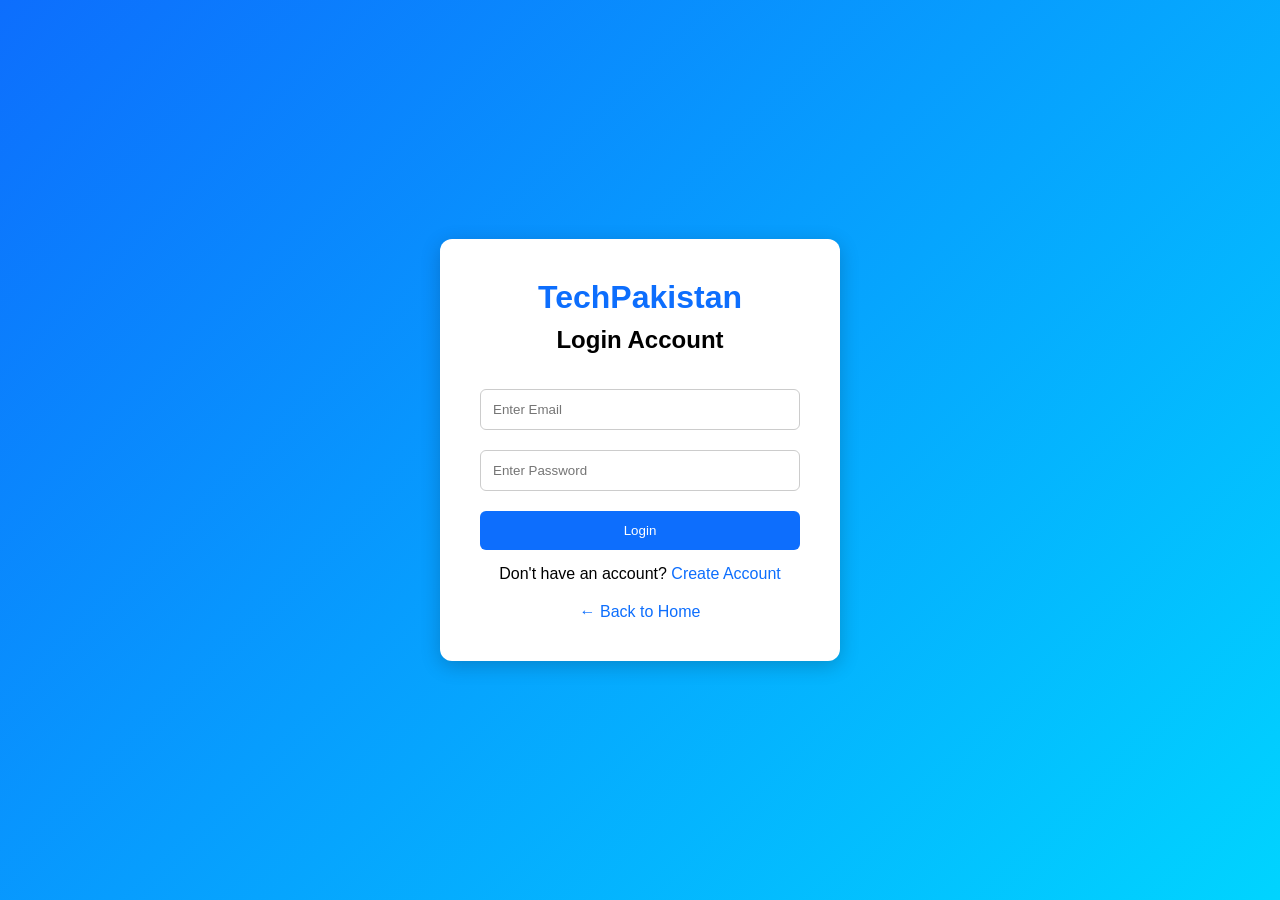
<file: login.html>
<!DOCTYPE html>
<html lang="en">
<head>
    <meta charset="UTF-8">
    <meta name="viewport" content="width=device-width, initial-scale=1.0">
    <title>TechPakistan Login</title>
    <link rel="stylesheet" href="./css/login.css">
</head>
<body>

    <div class="login-container">

        <div class="login-box">
            <h1>TechPakistan</h1>
            <h2>Login Account</h2>

            <form id="loginForm">

                <input
                    type="email"
                    placeholder="Enter Email"
                    required
                >

                <input
                    type="password"
                    placeholder="Enter Password"
                    required
                >

                <button type="submit">
                    Login
                </button>

            </form>

            <p>
                Don't have an account?
                <a href="#">Create Account</a>
            </p>

            <a href="index.html" class="back-btn">
                ← Back to Home
            </a>

        </div>

    </div>

    <script src="./js/login.js"></script>

</body>
</html>
</file>
<file: css/login.css>
*{
    margin:0;
    padding:0;
    box-sizing:border-box;
    font-family:Arial, sans-serif;
}

body{
    background:linear-gradient(135deg,#0d6efd,#00d4ff);
    height:100vh;
    display:flex;
    justify-content:center;
    align-items:center;
}

.login-box{
    background:white;
    width:400px;
    padding:40px;
    border-radius:12px;
    text-align:center;
    box-shadow:0 5px 20px rgba(0,0,0,.2);
}

.login-box h1{
    color:#0d6efd;
    margin-bottom:10px;
}

.login-box h2{
    margin-bottom:25px;
}

.login-box input{
    width:100%;
    padding:12px;
    margin:10px 0;
    border:1px solid #ccc;
    border-radius:6px;
}

.login-box button{
    width:100%;
    padding:12px;
    border:none;
    background:#0d6efd;
    color:white;
    border-radius:6px;
    cursor:pointer;
    margin-top:10px;
}

.login-box button:hover{
    background:#084fc7;
}

.login-box p{
    margin-top:15px;
}

.login-box a{
    color:#0d6efd;
    text-decoration:none;
}

.back-btn{
    display:inline-block;
    margin-top:20px;
}
</file>
